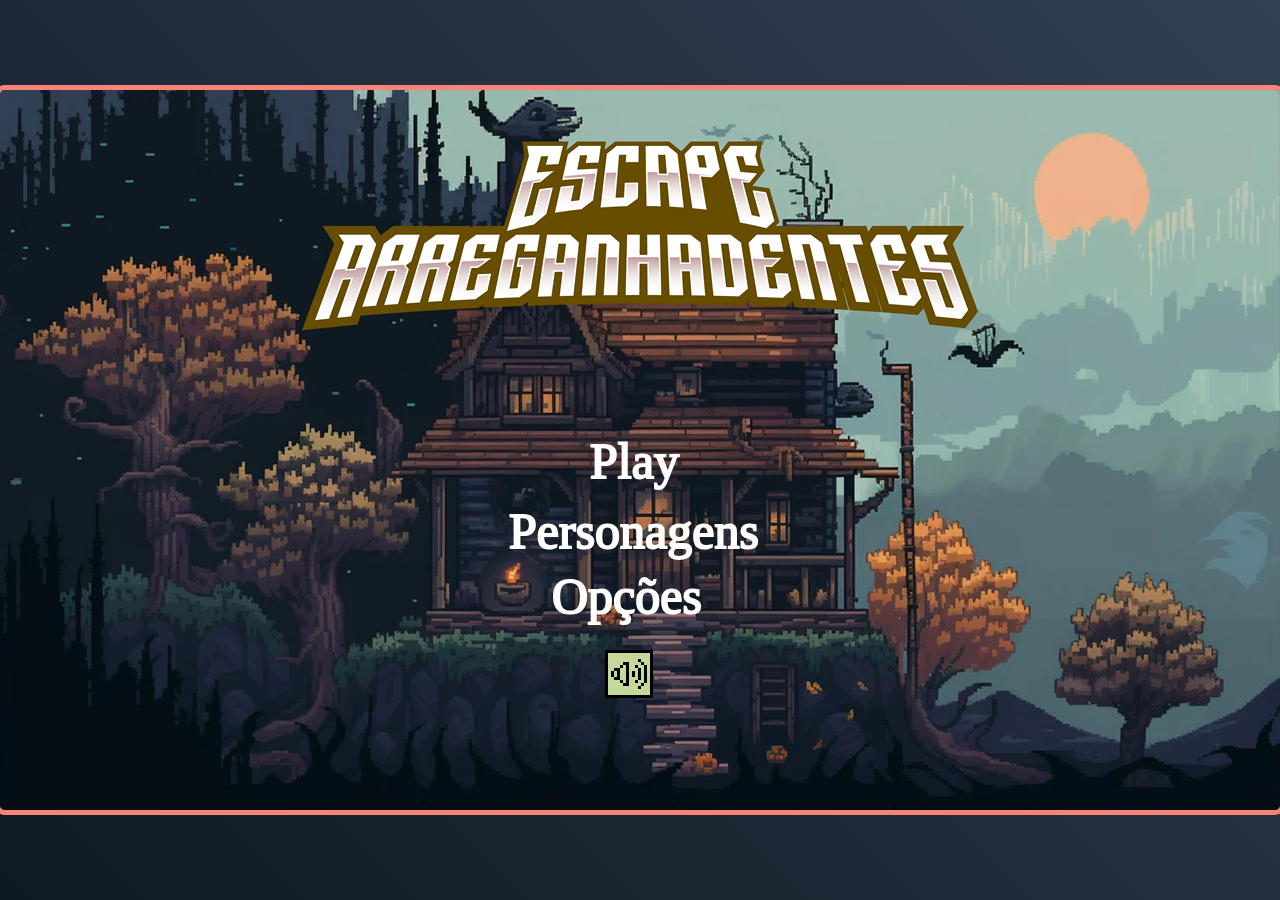
<file: index.html>
<!DOCTYPE html>
<html lang="pt-PT">

<head>
    <meta charset="UTF-8">
    <title>Arreganhadentes Escape</title>
    <style>
        @import url('https://fonts.googleapis.com/css2?family=Jacquard+12&display=swap');

        :root {
            --gradiente: linear-gradient(45deg, #0f1921, #314054);

        }

        #recursos {
            display: none;
        }

        body, html {
            margin: 0;
            padding: 0;
            height: 100%;
            display: flex;
            justify-content: center;
            align-items: center;
        }

        .color {
            background: var(--gradiente);
        }

        canvas {
            border: 5px solid #F88379;
            border-radius: 10px;
        }

    </style>
    <script src="Ludoteca.js"></script>
    <script>
        var tela;
        var contexto;
        var fundo;
        var play;
        var som;
        var audioPlaying = false;

        var p;
        var pr;
        var perso;
        var persor;
        var o;
        var or;
        var s;
        var sr;


        function inicia() {
            tela = new Tela(document.getElementById("tela"));
            contexto = tela.contexto;

            fundo = new Imagem(0, 0, document.getElementById("fundo"));


            p = new Texto(590, 350, "Play", "white", "white", 2);
            p.fonte = "jacquard";
            pr = new Rectangulo(590, 350, 105, 55, "#674b3b", 0, 0);
            pr.opacidade = 0;
            p.tamanho = 50;
            

            perso = new Texto(510, 420, "Personagens", "white", "white", 2);
            perso.fonte = "jacquard";
            persor = new Rectangulo(510, 420, 305, 55, "#674b3b", 0, 0);
            persor.opacidade = 0;
            perso.tamanho = 50;

            o = new Texto(553, 485, "Opções", "white", "white", "2", "jacquard");
            o.fonte = "jacquard";
            or = new Rectangulo(553, 485, 175, 55, "black", 0, 0);
            or.opacidade = 0;
            o.tamanho = 50;

            s = new Imagem(605, 560, document.getElementById("audio"));
            sr = new Rectangulo(605, 560, 50, 55, "black", 0, 0);
            sr.opacidade = 0;


            som = new Som(document.getElementById("som"));
            som.volume = 0.4;
            


            tela.processaClique = processaClique;
            tela.processaRatoDescido = processaRatoDescido;
            tela.processaRatoSubido = processaRatoSubido;
            tela.processaRatoMovido = processaRatoMovido;
            
        }

        function desenha() {
            contexto.clearRect(0, 0, tela.largura, tela.altura);
            fundo.desenha(tela);
            p.desenha(tela);
            pr.desenha(tela);
            perso.desenha(tela);
            persor.desenha(tela);
            o.desenha(tela);
            or.desenha(tela);
            s.desenha(tela);
            sr.desenha(tela);
            som.reproduz();



            window.requestAnimationFrame(desenha);
        }

        function processaClique() {
            // usar as propriedades tela.ratoX e tela.ratoY, referentes às coordenadas do rato
            //... 
            

        }

        function processaRatoDescido() {
            if (pr.contemPonto(tela.ratoX, tela.ratoY)) {
                window.location.href = "EscolherPersonagem.html";
            }
            if (persor.contemPonto(tela.ratoX, tela.ratoY)) {
                window.location.href = "Personagens.html";
            }
            if (or.contemPonto(tela.ratoX, tela.ratoY)) {
                window.location.href = "opcoes.html";
            }
            if (sr.contemPonto(tela.ratoX, tela.ratoY)) {
                if (audioPlaying) {
                    s.imagem = document.getElementById("audio");
                    audioPlaying = false;
                    som.volume = 0.4;
                    
                } else {
                    s.imagem = document.getElementById("audio2");
                    audioPlaying = true;
                    som.volume = 0;                  
                }
            }
        }
        


        function processaRatoMovido() {
            // ...
        }

        function processaRatoSubido() {
            //...
        }


        window.onload = function () {
            inicia();
            desenha();
        }

    </script>
</head>

<body class="color">
    <canvas id="tela" width="1280" height="720"> o seu browser nao suporta o elemento canvas</canvas>
    <div id="recursos">
        <audio id="som" src="recursos/Chopsticks.mp3" autoplay></audio>
        <img id="fundo" src="recursos/fundo-01.png">
        <img id="audio" src="recursos/audio.png">
        <img id="audio2" src="recursos/audio2.png">
    </div>
</body>

</html>
</file>
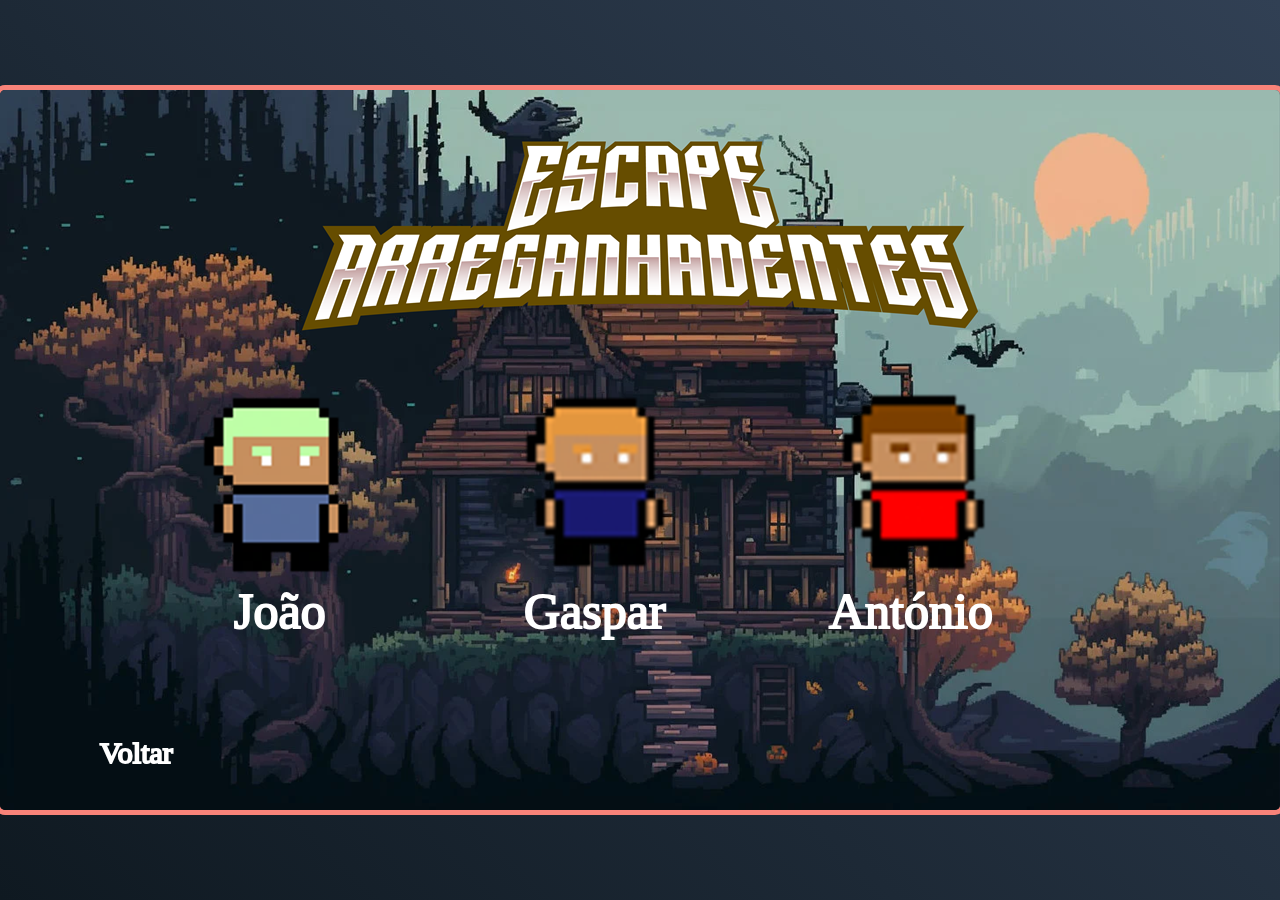
<file: EscolherPersonagem.html>
<!DOCTYPE html>
<html lang="pt-PT">

<head>
    <meta charset="UTF-8">
    <title>Arreganhadentes Escape</title>
    <style>
        @import url('https://fonts.googleapis.com/css2?family=Jacquard+12&display=swap');

        :root {
            --gradiente: linear-gradient(45deg, #0f1921, #314054);

        }

        #recursos {
            display: none;
        }

        body,
        html {
            margin: 0;
            padding: 0;
            height: 100%;
            display: flex;
            justify-content: center;
            align-items: center;
        }

        .color {
            background: var(--gradiente);
        }

        canvas {
            border: 5px solid #F88379;
            border-radius: 10px;
        }
    </style>
    <script src="Ludoteca.js"></script>
    <script>
        var tela;
        var contexto;
        var fundo;
        var joao;
        var gaspar;
        var antonio;
        var clica;
        var player;


        function inicia() {
            tela = new Tela(document.getElementById("tela"));
            contexto = tela.contexto;



            joao = new Imagem(tela.largura * 0.15, tela.altura * 0.4, document.getElementById("Joao"));
            gaspar = new Imagem(tela.largura * 0.40, tela.altura * 0.4, document.getElementById("Gaspar"));
            antonio = new Imagem(tela.largura * 0.65, tela.altura * 0.41, document.getElementById("Antonio"));




            clica = new Rectangulo(200, 300, 165, 250, "#674b3b", 0, 0);
            clica2 = new Rectangulo(510, 300, 165, 250, "#674b3b", 0, 0);
            clica3 = new Rectangulo(825, 300, 165, 250, "#674b3b", 0, 0);
            clica4 = new Rectangulo(85, 637, 100, 50, "#674b3b", 0, 0);
            clica.opacidade = 0;
            clica2.opacidade = 0;
            clica3.opacidade = 0;
            clica4.opacidade = 0;




            player = new Texto(235, 500, "João", "white", "white",  2);
            player.fonte = "jacquard";
            player.tamanho = 50;
            player2 = new Texto(525, 500, "Gaspar", "white", "white",  2);
            player2.fonte = "jacquard";
            player2.tamanho = 50;
            player3 = new Texto(830, 500, "António", "white", "white",  2);
            player3.fonte = "jacquard";
            player3.tamanho = 50;
            player4 = new Texto(100, 650, "Voltar", "white", "white",  2);
            player4.fonte = "jacquard";
            player4.tamanho = 30;




            fundo = new Imagem(0, 0, document.getElementById("fundo"));


            tela.processaClique = processaClique;
            tela.processaRatoDescido = processaRatoDescido;
            tela.processaRatoSubido = processaRatoSubido;
            tela.processaRatoMovido = processaRatoMovido;

        }

        function desenha() {
            contexto.clearRect(0, 0, tela.largura, tela.altura);
            fundo.desenha(tela);
            joao.desenha(tela);
            gaspar.desenha(tela);
            antonio.desenha(tela);
            clica.desenha(tela);
            clica2.desenha(tela);
            clica3.desenha(tela);
            clica4.desenha(tela);
            player.desenha(tela);
            player2.desenha(tela);
            player3.desenha(tela);
            player4.desenha(tela);

            window.requestAnimationFrame(desenha);
        }

        function processaClique() {
            // usar as propriedades tela.ratoX e tela.ratoY, referentes às coordenadas do rato
            //... 
            

        }

        function processaRatoDescido() {
            if (clica.contemPonto(tela.ratoX, tela.ratoY)) {
                window.location.href = "Jogo1JOAO.html";
            }
            if (clica2.contemPonto(tela.ratoX, tela.ratoY)) {
                window.location.href = "Jogo1GASPAR.html";
            }
            if (clica3.contemPonto(tela.ratoX, tela.ratoY)) {
                window.location.href = "Jogo1ANTONIO.html";
            }
            if (clica4.contemPonto(tela.ratoX, tela.ratoY)) {
                window.location.href = "index.html";
            
            }
        }
        
        


        function processaRatoMovido() {
            // ...
        }

        function processaRatoSubido() {
            //...
        }


        window.onload = function () {
            inicia();
            desenha();
        }
    </script>
</head>

<body class="color">
    <canvas id="tela" width="1280" height="720"> o seu browser nao suporta o elemento canvas</canvas>
    <div id="recursos">
        <img id="fundo" src="recursos/fundo-01.png">
        <img id="Joao" src="recursos/João.png">
        <img id="Gaspar" src="recursos/Gaspar.png">
        <img id="Antonio" src="recursos/Antonio.png">
    </div>
</body>

</html>
</file>
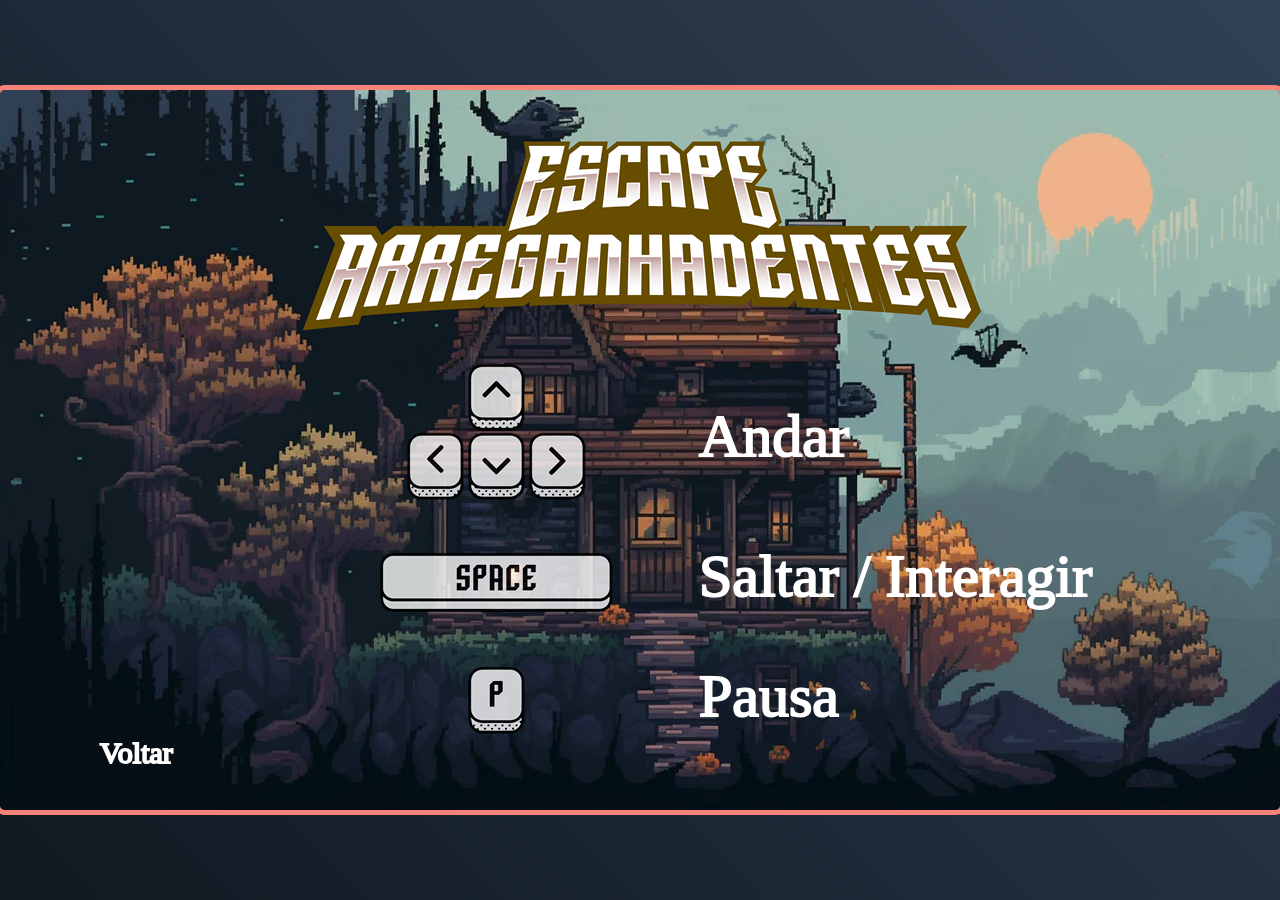
<file: opcoes.html>
<!DOCTYPE html>
<html lang="pt-PT">

<head>
    <meta charset="UTF-8">
    <title>Arreganhadentes Escape</title>
    <style>
        @import url('https://fonts.googleapis.com/css2?family=Jacquard+12&display=swap');

        :root {
            --gradiente: linear-gradient(45deg, #0f1921, #314054);

        }

        #recursos {
            display: none;
        }

        body,
        html {
            margin: 0;
            padding: 0;
            height: 100%;
            display: flex;
            justify-content: center;
            align-items: center;
        }

        .color {
            background: var(--gradiente);
        }

        canvas {
            border: 5px solid #F88379;
            border-radius: 10px;
        }
    </style>
    <script src="Ludoteca.js"></script>
    <script>
        var tela;
        var contexto;
        var fundo;
        var botao;
        var clica;
        var txt;


        function inicia() {
            tela = new Tela(document.getElementById("tela"));
            contexto = tela.contexto;

            fundo = new Imagem(0, 0, document.getElementById("fundo"));

                  
            botao = new Texto(100, 650, "Voltar", "white", "white",  2);
            botao.fonte = "jacquard";
            botao.tamanho = 30;
            clica = new Rectangulo(85, 637, 100, 50, "#674b3b", 0, 0);
            clica.visivel = false;

            txt = new Texto(700, 320, "Andar", "white", "white", 2);
            txt2 = new Texto(700, 460, "Saltar / Interagir", "white", "white", 2);
            txt3 = new Texto(700, 580, "Pausa", "white", "white", 2);
            txt.fonte = "jacquard";
            txt.tamanho = 60;
            txt2.fonte = "jacquard";
            txt2.tamanho = 60;
            txt3.fonte = "jacquard";
            txt3.tamanho = 60;

            
            


            tela.processaClique = processaClique;
            tela.processaRatoDescido = processaRatoDescido;
            tela.processaRatoSubido = processaRatoSubido;
            tela.processaRatoMovido = processaRatoMovido;
            
        }

        function desenha() {
            contexto.clearRect(0, 0, tela.largura, tela.altura);
            fundo.desenha(tela);
            botao.desenha(tela);
            clica.desenha(tela);
            txt.desenha(tela);
            txt2.desenha(tela);
            txt3.desenha(tela);



            window.requestAnimationFrame(desenha);
        }

        function processaClique() {
            // usar as propriedades tela.ratoX e tela.ratoY, referentes às coordenadas do rato
            //... 
            

        }

        function processaRatoDescido() {
            if (clica.contemPonto(tela.ratoX, tela.ratoY)) {
                window.location.href = "index.html";
            }
            
        }
        


        function processaRatoMovido() {
            // ...
        }

        function processaRatoSubido() {
            //...
        }


        window.onload = function () {
            inicia();
            desenha();
        }
    </script>

<body class="color">
    <canvas id="tela" width="1280" height="720"> o seu browser nao suporta o elemento canvas</canvas>
    <div id="recursos">
        <img id="fundo" src="recursos/opcoes-03.png">
    </div>
</body>

</html>
</file>
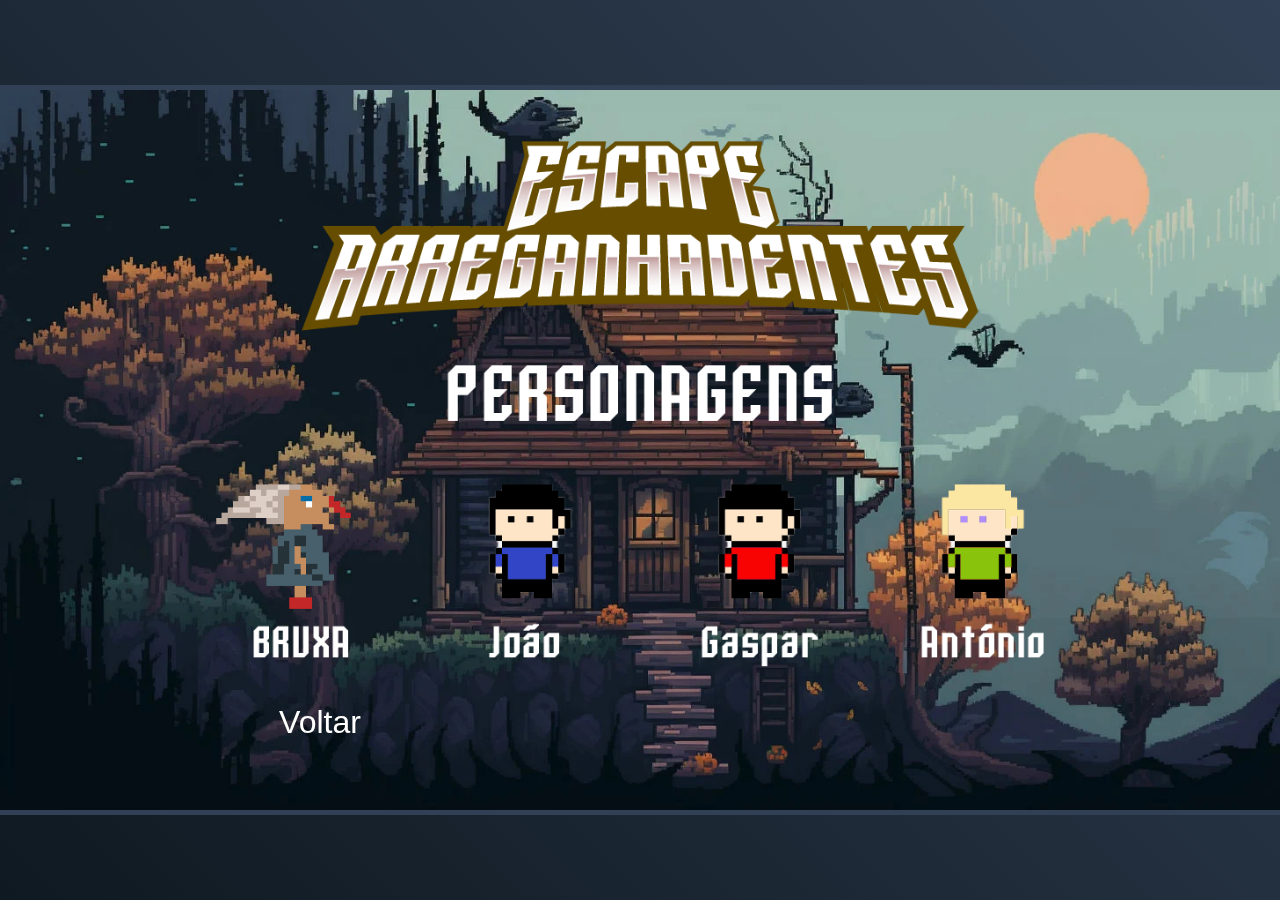
<file: personagens.html>
<!DOCTYPE html>
<html lang="pt-PT">
<head>
    <title>Arreganhadentes Escape</title>
    <meta charset="UTF-8">
    <meta name="Arreganhadentes Escape" content="width=device-width, initial-scale=1.0">
    <link rel="stylesheet" href="estilo.css">
</head>
<script>
    var tela;
    var contexto;
    var personagens;
    var cenaAtual = 0;

    function inicia() {
        tela = document.getElementById("tela");
        contexto = tela.getContext("2d");

        personagens = new Image();
        personagens.src = "recursos/person.png";
        personagens.onload = function() {
            desenha();
        }
    }
    
    function desenha() {
        contexto.clearRect(0, 0, tela.width, tela.height);
        contexto.drawImage(personagens, 0, 0, tela.width, tela.height);

        if (cenaAtual === 4) {
            var url = "index.html";
            window.location = url;
            window.location.replace(url);
        }
    }

    function botaoClicado(cena) {
        cenaAtual = cena;
        desenha();
    }
</script>
<body class="color" onload="inicia();">
    <div class="canvas-container">
        <canvas id="tela" width="1280" height="720"> o seu browser nao suporta o elemento canvas</canvas>
        
        <div class="voltar">
            <button onclick = "botaoClicado(4)">Voltar</button>
        </div>
    </div>
    
</body>
</html>
</file>
<file: estilo.css>
:root {
    --gradiente: linear-gradient(45deg, #0f1921,#314054);

}

body, html {
    margin: 0;
    padding: 0;
    height: 100%;
    display: flex;
    justify-content: center;
    align-items: center;
}
.color {
    background: var(--gradiente);
}

.canvas-container {
    text-align: relative;
    display: inline-block;
    justify-content: center;
    align-items: center;
}

#tela {
    border: 5px solid #314054;
    display: block;
}

.button-container{
    text-align: center;
    position: absolute;
    top: 43%;
    left: 50%;
    transform: translateX(-50%);
    text-align: center;
    z-index: 1;
}

.button-container button{
    display: block;
    padding-bottom: 20px;
    margin: 10px auto;
    background: none;
    border: none;
    color: white;
    cursor: pointer;
    font-family: whitestone, Impact, Haettenschweiler, 'Arial Narrow Bold', sans-serif;
    font-size: 350%;
}

.voltar {
    text-align: center;
    position: absolute;
    top: 77%;
    left: 25%;
    transform: translateX(-50%);
    text-align: center;
    z-index: 1;
}

.voltar button {
    display: block;
    padding-bottom: 20px;
    margin: 10px auto;
    background: none;
    border: none;
    color: white;
    cursor: pointer;
    font-family: whitestone, Impact, Haettenschweiler, 'Arial Narrow Bold', sans-serif;
    font-size: 200%;
}
</file>
